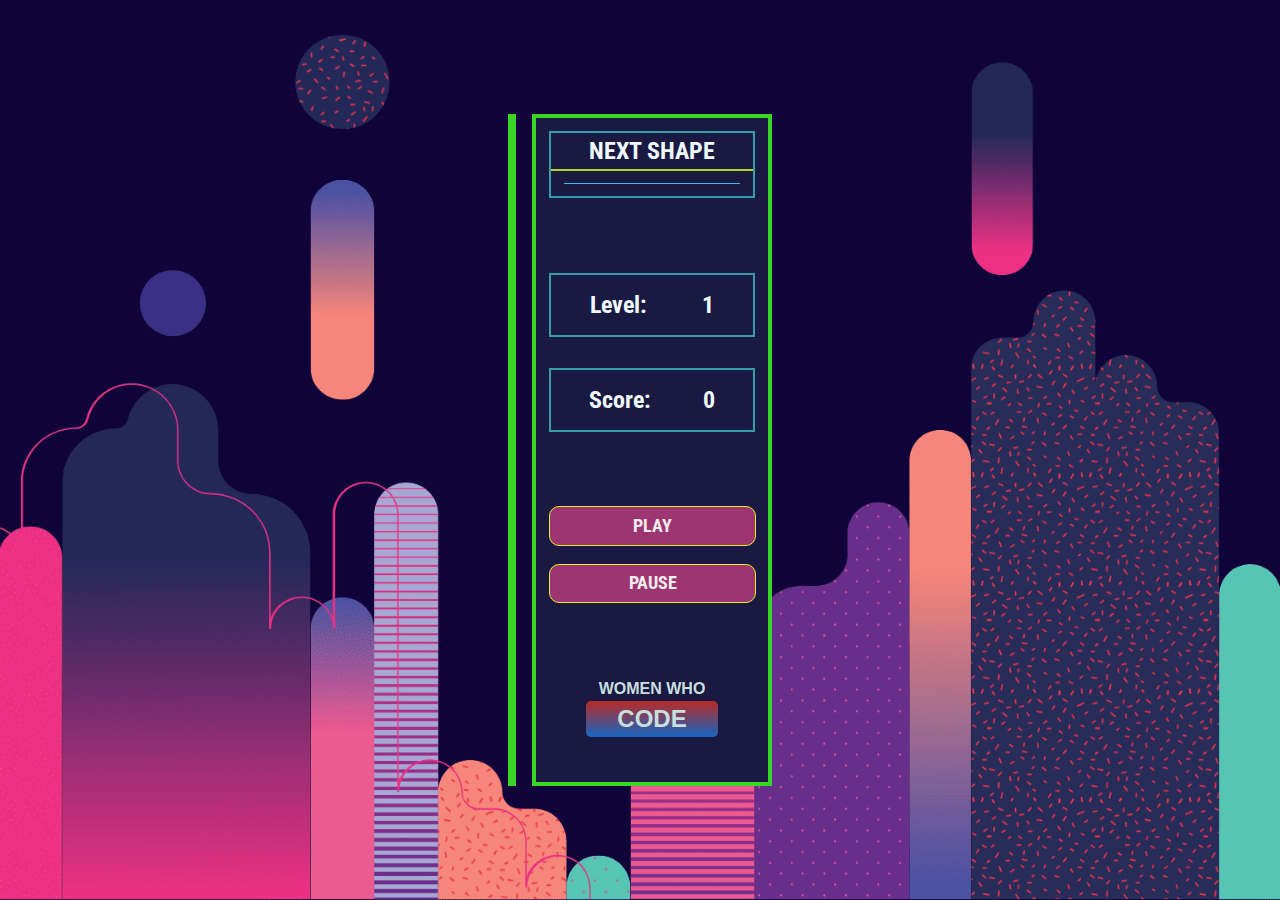
<file: index.html>
<!DOCTYPE html>
<html lang="en">

<head>
   <meta charset="UTF-8">
   <meta http-equiv="X-UA-Compatible" content="IE=edge">
   <meta name="viewport" content="width=device-width, initial-scale=1.0">
   <title>Tetris Aisal</title>
   <link rel="stylesheet" href="css/style.css">
   <link rel="stylesheet" href="css/media.css">
   <link href="https://fonts.googleapis.com/css2?family=Roboto+Condensed:wght@400;700&display=swap" rel="stylesheet">
   <link
      href="https://fonts.googleapis.com/css2?family=Black+Ops+One&family=Playfair+Display:ital,wght@0,400;0,600;0,700;1,700&display=swap"
      rel="stylesheet">
   <link rel="stylesheet" href="css/normalize.css">
</head>

<body>
   <div class="content">
      <div id="play-area"></div>
      <div class="user-info">
         <div class="info_tab">
            <div class="next-shape">Next Shape</div>
            <div id="next-figure"></div>
         </div>
         <div>
            <div class="level-score">
               <p>Level:</p>
               <p id="level">1</p>
            </div>
            <div class="level-score">
               <p>Score:</p>
               <p id="score">0</p>
            </div>
         </div>
         <div class="main_btn">
            <button type="button" class="btn" id="play-button">Play</button>
            <button type="button" class="btn" id="pause-button">Pause</button>
         </div>
         <div class="logo">
            <p>Women who</p>
            <span>Code</span>
         </div>
      </div>
      <div class="mobile-btn">
         <div class="game-control-btn">
            <button type="button" class="btn" id="control-play-button">Play</button>
            <button type="button" class="btn" id="control-pause-button">Pause</button>
         </div>
         <div class="arrows">
            <button id="arrow-up" class="arrow_btn up_arrow">
               <img src="images/up-arrow.png" alt="up-arrow">
            </button>
            <div class="other_arrows">
               <button id="arrow-left" class="arrow_btn">
                  <img src="images/left-arrow.png" alt="left-arrow">
               </button>
               <button id="arrow-down" class="arrow_btn down-arrow-btn">
                  <img src="images/down-arrow.png" alt="down-arrow">
               </button>
               <button id="arrow-right" class="arrow_btn">
                  <img src="images/right-arrow.png" alt="right-arrow">
               </button>
            </div>
         </div>
      </div>
   </div>
   <div id="game-over">
      <div class="game-over-block">
         <h2>Game over!</h2>
         <span>Your result :</span>
         <div class="result">
            <div class="level-score">
               <p>Level :</p>
               <p id="result-level"></p>
            </div>
            <div class="level-score">
               <p>Score :</p>
               <p id="result-score"></p>
            </div>
         </div>
         <button id="ok-button">OK</button>
      </div>

   </div>

   <script src="tetris.js"></script>
</body>

</html>
</file>
<file: css/style.css>
*,
::after,
::before {
   box-sizing: border-box;
   margin: 0;
   padding: 0;
}

body {
   font-family: 'Roboto Condensed', Arial, Helvetica sans-serif;
   font-size: 16px;
   line-height: 1.5;
   font-weight: bold;
   color: aliceblue;
   padding: 4em;
   height: 100vh;
   background: url(../images/background.jpeg) no-repeat 100% 0%/cover;
   display: flex;
   flex-direction: column;
   align-items: center;
   justify-content: center;
   
}

.user-info,
.mobile-btn,
#play-area{
   border: 0.3em solid rgb(57, 214, 42); 
   background-color: rgb(25, 25, 65);
}

.content {
   position: relative;
   display: flex;
   justify-content: center;
   height: 42em;
   z-index: 1;
}

#play-area {
   max-width: 21.7em;
   display: inline-flex;
   flex-wrap: wrap;
}

.cellStyle {
   border-left: 0.1em solid;
   border-bottom: 0.1em solid;
   border-color: #3cb9eb;
   width: 2.1em;
   height: 2.08em;
   align-content: stretch;
}


.user-info {
   width: 15em;
   height: 100%;
   margin-left: 1em;
   padding: 0.8em;
   display: flex;
   flex-direction: column;
   justify-content: space-between;
}

.info_tab {
   border: 0.1em solid #349da5;
   font-size: 1.5em;
   text-transform: uppercase;
   text-align: center;
}

.next-shape {
   border-bottom: 0.1em solid rgb(176, 216, 31) ;
}

#next-figure {
   margin: 0.5em auto;
   max-width: 7.3em;
   display: flex;
   flex-wrap: wrap;
   border-top: 0.06em solid #3cb9eb;;
   border-right: 0.06em solid #3cb9eb;;
}

.nextCellStyle {
   border-left: 0.06em solid;
   border-bottom: 0.06em solid;
   border-color: #3cb9eb;
   width: 0.9em;
   height: 0.9em;
}


.level-score {
   margin-top: 1.3em;
   border: 0.1em solid #349da5;
   padding: 0.5em;
   font-size: 1.5em;
   display: flex;
   justify-content: space-around;
}

.main_btn {
   flex-direction: column;
   margin-top: 1.3em;
   margin-bottom: 1.3em;
}

.btn {
   background: #9e3573;
   color: rgb(245, 237, 237);
   border: 0.1em solid rgb(225, 242, 39);
   padding: 0.5em;
   font-size: 1.1em;
   width: 11.8em;
   font-weight: bold;
   text-transform: uppercase;
   border-radius: 10px;
   align-self: center;
   margin-top: 0.5em;
   margin-bottom: 0.5em;
}

.btn:hover{
   border-color: #f1ff5c;
   box-shadow: 0 0.5em 0.5em -0.4em #f1ff5c;
   cursor: pointer;
}

.logo {
   text-transform: uppercase;
   font-family: 'Segoe UI', Tahoma, Geneva, Verdana, sans-serif;
   color: rgb(200, 223, 223);
   margin-bottom: 2em;
   text-align: center;
}

.logo span,
.logo a {
   display: inline-block;
}

.logo a{
   text-decoration: none;
   color: rgb(192, 190, 95);
}

.logo span {
   font-size: 1.5em;
   background: linear-gradient(to bottom, #b92b27, #1565c0);
   width: 5.5em;
   border-radius: 5px;
}

#game-over {
   background-color: rgba(0, 0, 0, 0.8);
   position: fixed;
   top: 0;
   left: 0;
   z-index: 10;
   font-family: 'Black Ops One', cursive,'Playfair Display', serif;
   height: 100%;
   width: 100%;
   display: none;
}

.game-over-block {
   display: flex;
   flex-direction: column;
   justify-content: center;
   align-items: center;
   height: 100%;
   width: 100%;
}

#game-over h2 {
   font-size: 5em;
   font-style: italic;
   color: #82cd39;
}

#game-over span {
   font-style: italic;
   font-size: 2em;
   color: #98dc21;
}

#game-over button {
   margin-top: 1em;
   width: 7em;
   border: 0.1em solid #5412a0;
   padding: 1em 1em;
   background-color: #2164c9;
   color: white;
   border-radius: 10px;
}

#game-over button:hover {
   background-color: #d9f626;
   color: #2164c9;
}

.result {
   width: 14em;
   font-size: 1em;
   margin-bottom: 1em;
}
.info_btn {
   justify-content: space-between;
}

.mobile-btn {
   max-width: 22.5em;
   height: 16em;
   padding: 1em;
   margin-top: 0.3em;
   display: none;
}

.game-control-btn {
display: flex;
justify-content: space-around;
margin-bottom: 1em;
}

.arrows {
   margin-bottom: 0.1em;
}

.arrow_btn img {
   width: 1.5em;
   height: 1.5em;
}

.arrow_btn {
   background: rgb(164, 35, 123);
   color: rgb(245, 237, 237);
   border: 0.1em solid rgb(225, 242, 39);
   padding: 0.7em;
   border-radius: 10px;
   display: block;
}

.arrow_btn:hover {
   transform: scale(1.1);
   background-color: rgb(246, 244, 81);
  box-shadow: 0.1em 0.2em 1em #c346dc;
  transform: translate(0.1em);
}

.up_arrow {
   margin: 0 auto;
}

.other_arrows {
   display: flex;
   justify-content: center;
   position: relative;
   gap: 5em;
}

.down-arrow-btn {
   position: absolute;
   bottom: -100%;
   left: 42%;
}
</file>
<file: css/media.css>
@media only screen and (max-width: 840px) {

   /* .logo{
      display: none;
   }

   .user-info {
      justify-content: flex-start;
   }

   .level-score {
      margin-top: 0.3em;
      margin-bottom: 0.3em;
   }

   .main_btn {
      margin-top: 0.1em;
      margin-bottom: 0em;
   }

   .arrows {
      display: block;
      position: absolute;
      top: 73%;
      right: 48%;
   }

   .down-arrow-btn {
      left: 36%;
  } */

  body {
   font-size: 12px;
}

.content {
   display: block;
}

.user-info {
   width: 21.7em;
   height: 13em;
   margin-left: 0;
   padding: 0.2em;
   display: flex;
   flex-direction:row;
   justify-content: space-evenly;
   position: absolute;
   top: -32%;
   left: 0%;
}

#next-figure {
margin: 0.4em 0.2em 0.2em;
}

.level-score {
margin-top: 0.9em;
padding: 0.8em;
font-size: 1.3em;
justify-content: space-between;
}

.main_btn {
display: none;
}

.logo {
display: none;
}

.mobile-btn {
display: block;
}

.btn {
padding: 0.5em;
font-size: 1em;
width: 8em;
margin-top: 0;
}

}

@media only screen and (max-width: 768px) {
   body {
      font-size: 11px;
   }
}

@media only screen and (max-width: 580px) {
   body {
      font-size: 10px;
   }
}

/* Mobile devices */
@media only screen and (max-width: 480px) {
   body {
      font-size: 9px;
   }
}

@media only screen and (max-width: 410px) {
   body {
      font-size: 8px;
   }
}

@media only screen and (max-width: 375px) {
   body {
      font-size: 7.5px;
   }
}

@media only screen and (max-width: 320px) {
   body {
      font-size: 7px;
   }
}

/* home work for me:
do not forget to
try make arrows on iPads, Tablets
*/
</file>
